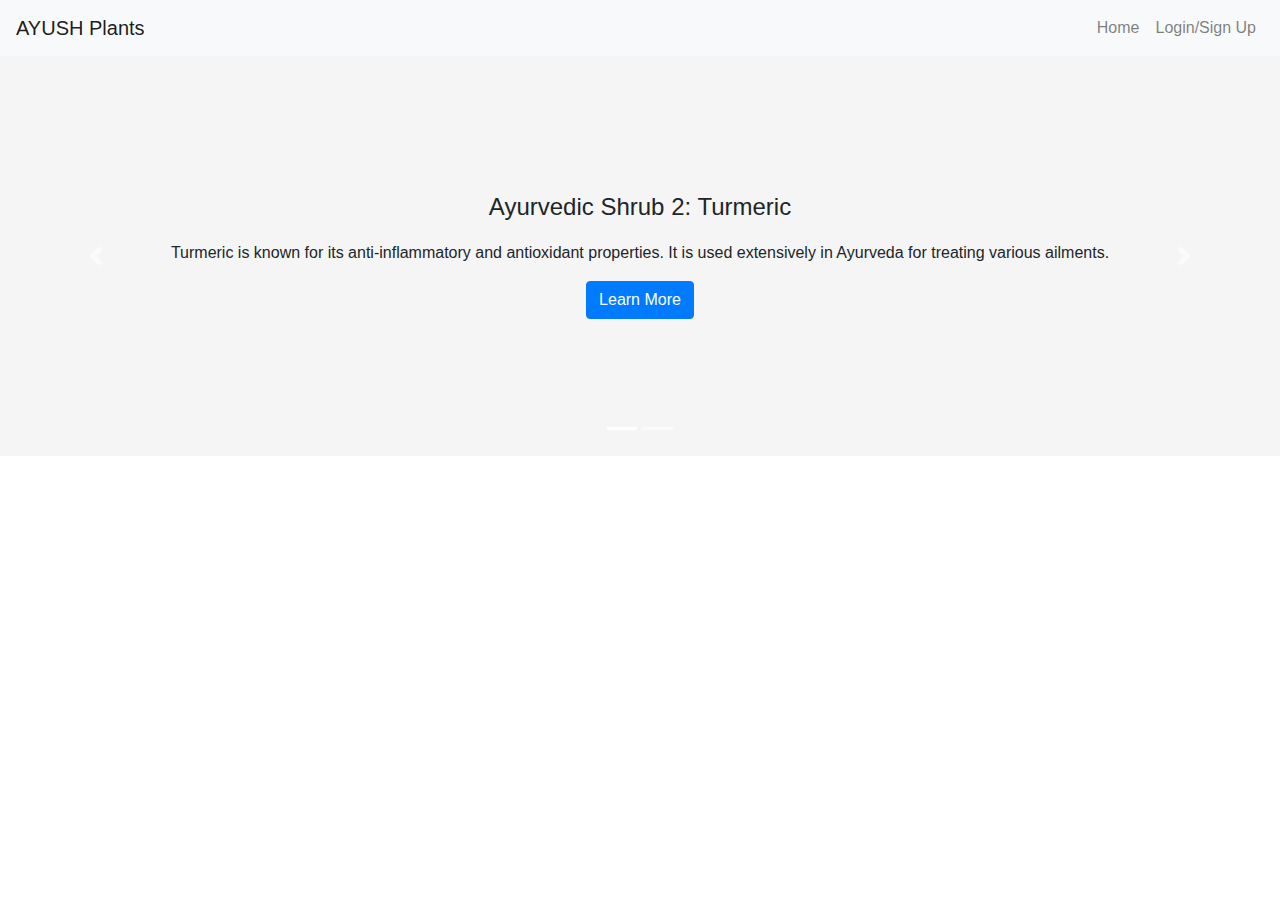
<file: ayurvadashrub.html>
<!DOCTYPE html>
<html lang="en">
<head>
    <meta charset="UTF-8">
    <meta name="viewport" content="width=device-width, initial-scale=1.0">
    <title>Ayurveda Shrubs</title>
    <!-- Include Bootstrap CSS -->
    <link href="https://stackpath.bootstrapcdn.com/bootstrap/4.5.2/css/bootstrap.min.css" rel="stylesheet">
    <style>
        body {
            font-family: Arial, sans-serif;
        }
        .carousel-item {
            height: 400px;
            background-color: #f5f5f5;
            display: flex;
            align-items: center;
            justify-content: center;
            text-align: center;
        }
        .carousel-item h5 {
            font-size: 24px;
            margin-bottom: 20px;
        }
        .carousel-item p {
            font-size: 16px;
        }
    </style>
</head>
<body>

    <!-- Navbar -->
    <nav class="navbar navbar-expand-lg navbar-light bg-light">
        <a class="navbar-brand" href="#">AYUSH Plants</a>
        <button class="navbar-toggler" type="button" data-toggle="collapse" data-target="#navbarNav" aria-controls="navbarNav" aria-expanded="false" aria-label="Toggle navigation">
            <span class="navbar-toggler-icon"></span>
        </button>
        <div class="collapse navbar-collapse" id="navbarNav">
            <ul class="navbar-nav ml-auto">
                <li class="nav-item">
                    <a class="nav-link" href="#">Home</a>
                </li>
                <li class="nav-item">
                    <a class="nav-link" href="#">Login/Sign Up</a>
                </li>
            </ul>
        </div>
    </nav>

    <!-- Carousel -->
    <div id="ayurvedaCarousel" class="carousel slide" data-ride="carousel">
        <ol class="carousel-indicators">
            <li data-target="#ayurvedaCarousel" data-slide-to="0" class="active"></li>
            <li data-target="#ayurvedaCarousel" data-slide-to="1"></li>
        </ol>
        <div class="carousel-inner">
            <div class="carousel-item active">
                <div>
                    <h5>Ayurvedic Shrub 1: Ashwagandha</h5>
                    <p>Ashwagandha is a powerful herb used in Ayurveda for its adaptogenic properties. It helps in reducing stress, anxiety, and boosting immunity.</p>
                    <button class="btn btn-primary" data-toggle="collapse" data-target="#ashwagandhaContent" aria-expanded="false" aria-controls="ashwagandhaContent">Learn More</button>
                </div>
            </div>
            <div class="carousel-item">
                <div>
                    <h5>Ayurvedic Shrub 2: Turmeric</h5>
                    <p>Turmeric is known for its anti-inflammatory and antioxidant properties. It is used extensively in Ayurveda for treating various ailments.</p>
                    <button class="btn btn-primary" data-toggle="collapse" data-target="#turmericContent" aria-expanded="false" aria-controls="turmericContent">Learn More</button>
                </div>
            </div>
        </div>
        <a class="carousel-control-prev" href="#ayurvedaCarousel" role="button" data-slide="prev">
            <span class="carousel-control-prev-icon" aria-hidden="true"></span>
            <span class="sr-only">Previous</span>
        </a>
        <a class="carousel-control-next" href="#ayurvedaCarousel" role="button" data-slide="next">
            <span class="carousel-control-next-icon" aria-hidden="true"></span>
            <span class="sr-only">Next</span>
        </a>
    </div>

    <!-- Content for each slide -->
    <div class="container mt-4">
        <div class="collapse" id="ashwagandhaContent">
            <div class="card card-body">
                <h5>Ashwagandha (Withania somnifera)</h5>
                <p>Ashwagandha is a highly revered herb in Ayurveda, often referred to as "Indian ginseng". It is known for its ability to reduce stress and anxiety, enhance brain function, and increase energy levels.</p>
                <p>Benefits of Ashwagandha:</p>
                <ul>
                    <li>Reduces stress and anxiety</li>
                    <li>Boosts brain function</li>
                    <li>Enhances physical performance</li>
                    <li>Supports a healthy immune system</li>
                </ul>
            </div>
        </div>

        <div class="collapse" id="turmericContent">
            <div class="card card-body">
                <h5>Turmeric (Curcuma longa)</h5>
                <p>Turmeric is a popular herb in Ayurvedic medicine known for its potent anti-inflammatory and antioxidant properties. It is widely used in the treatment of conditions such as arthritis, digestive issues, and skin disorders.</p>
                <p>Benefits of Turmeric:</p>
                <ul>
                    <li>Reduces inflammation</li>
                    <li>Improves digestion</li>
                    <li>Supports liver health</li>
                    <li>Promotes healthy skin</li>
                </ul>
            </div>
        </div>
    </div>

    <!-- Include Bootstrap JS and jQuery -->
    <script src="https://code.jquery.com/jquery-3.5.1.min.js"></script>
    <script src="https://cdn.jsdelivr.net/npm/@popperjs/core@2.0.6/dist/umd/popper.min.js"></script>
    <script src="https://stackpath.bootstrapcdn.com/bootstrap/4.5.2/js/bootstrap.min.js"></script>
</body>
</html>
</file>
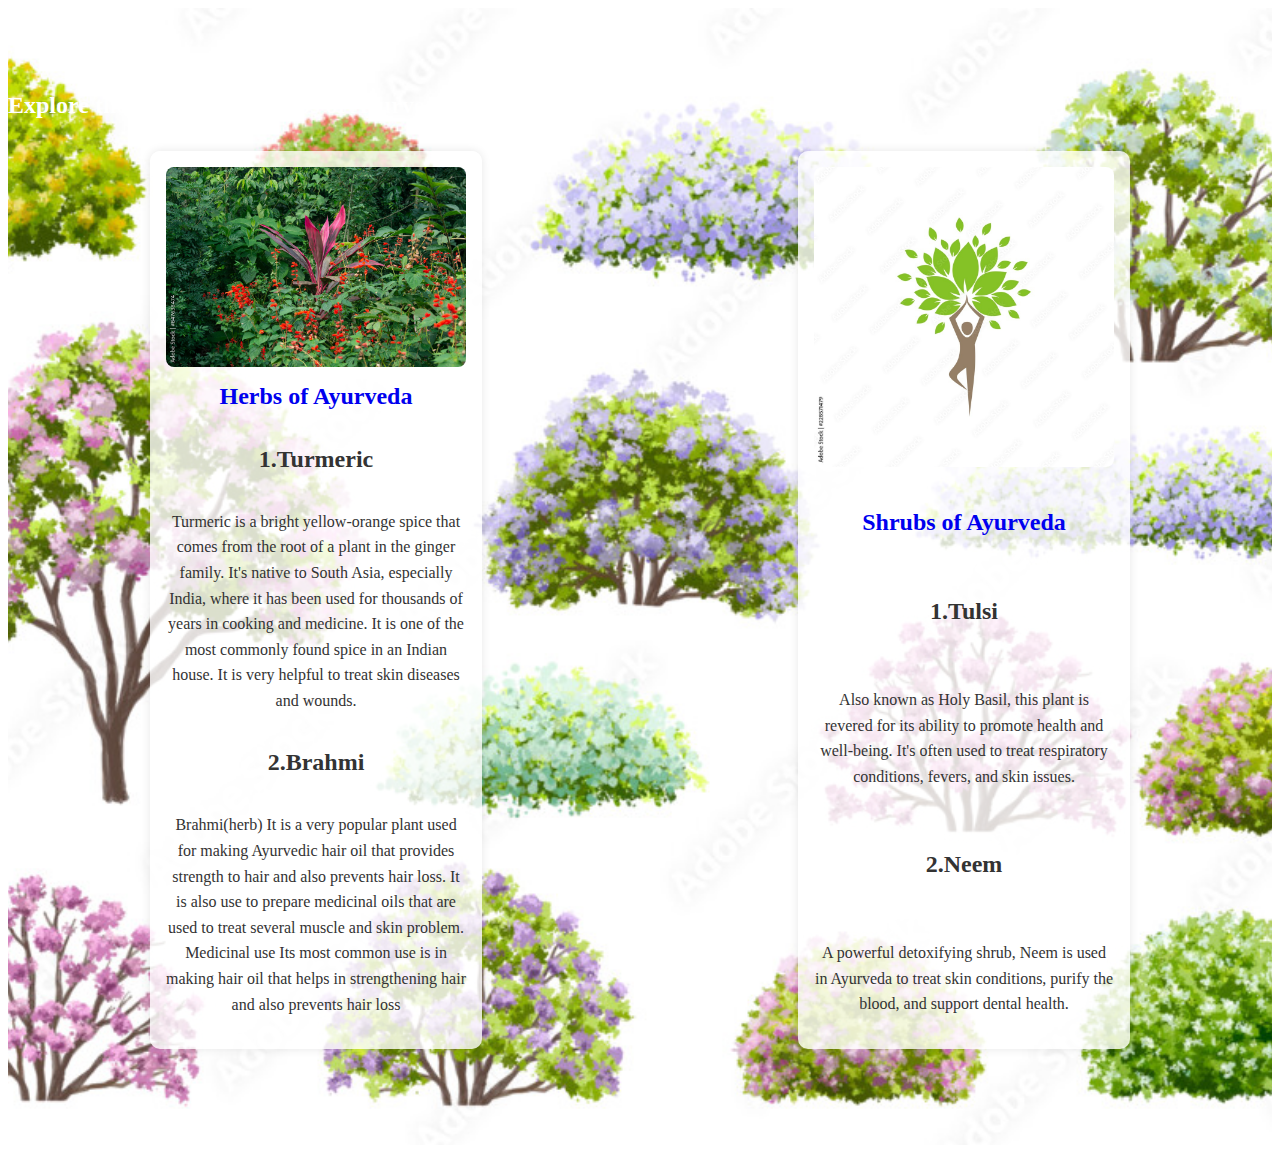
<file: bothayurvedas.html>
<!DOCTYPE html>
<html lang="en">
<head>
  <meta charset="UTF-8">
  <meta name="viewport" content="width=device-width, initial-scale=1.0">
  <title>Document</title>
  <style>
    #shrubs {
    padding: 4rem 0;
    background: url('assets/shrubbg.jpeg') no-repeat center center/cover;
    color: white;
    
}
/* Container for the plant cards */
/* Container for the plant cards */
.plant-grid {
    display: grid;
    grid-template-columns: repeat(auto-fit, minmax(250px, 1fr)); /* Adjusted to auto-fit for responsive design */
    gap: 2rem; /* Adds space between the cards */
    margin: 2rem 0;
}

/* Plant card styling */
.plant-card {
    background: rgba(255, 255, 255, 0.8);
    color: #333;
    padding: 1rem;
    border-radius: 10px;
    text-align: center;
    box-shadow: 0 0 10px rgba(0, 0, 0, 0.1);
    display: flex;
    flex-direction: column;
    justify-content: space-between;
    width: 100%; /* Ensures card takes up full width of grid cell */
    max-width: 300px; /* Caps the width so it doesn't become too wide */
    margin: 0 auto; /* Center aligns cards within their grid cells */
}

/* Image in the card */
.plant-card img {
    max-width: 100%;
    height: auto;
    border-radius: 8px;
}

/* Plant card title */
.plant-card h3 {
    font-size: 1.5rem;
    margin: 1rem 0;
}

/* Plant card description */
.plant-card p {
    font-size: 1rem;
    line-height: 1.6;
}

/* Responsive adjustments */
@media (max-width: 1024px) {
    .plant-grid {
        grid-template-columns: repeat(2, 1fr); /* Two columns on smaller screens */
    }
}

@media (max-width: 768px) {
    .plant-grid {
        grid-template-columns: 1fr; /* Single column on mobile */
    }

    .plant-card {
        width: 100%; /* Full width on mobile */
        max-width: none; /* Remove the width cap */
    }
}

  </style>
</head>
<body>
  <section id="shrubs" class="container">
    <h2 id="ab">Explore the Herbs and Shrubs of Ayurveda</h2>
    <div class="plant-grid">
    <div class="plant-card">
        <img src="assets/ayurshrub.jpeg" alt="Ayurveda Plant">
        <h3><a href="bothayurvedas.html" style="text-decoration: none;">Herbs of Ayurveda</a></h3>
        <h2>1.Turmeric</h2> 
        <p>Turmeric is a bright yellow-orange spice that comes from the root of a plant in the ginger family. It's native to South Asia, especially India, where it has been used for thousands of years in cooking and medicine. It is one of the most commonly found spice in an Indian house. It is very helpful to treat skin diseases and wounds.</p>
        <h2>2.Brahmi</h2>
        <p>Brahmi(herb)
          It is a very popular plant used for making Ayurvedic hair oil that provides strength to hair and also prevents hair loss. It is also use to prepare medicinal oils that are used to treat several muscle and skin problem.
          Medicinal use
          Its most common use is in making hair oil that helps in strengthening hair and also prevents hair loss
          </p>
    </div>
    <div class="plant-card">
        <img src="assets/yogashruub.jpeg" alt="Yoga and Naturopathy">
        <h3><a href="yogashrub.html" style="text-decoration: none;">Shrubs of Ayurveda</a></h3>
        <h2>1.Tulsi </h2>
        <p> Also known as Holy Basil, this plant is revered for its ability to promote health and well-being. It's often used to treat respiratory conditions, fevers, and skin issues.</p>
        <h2>2.Neem</h2>
        <p>A powerful detoxifying shrub, Neem is used in Ayurveda to treat skin conditions, purify the blood, and support dental health.</p>
      </div>
</body>
</html>
</file>
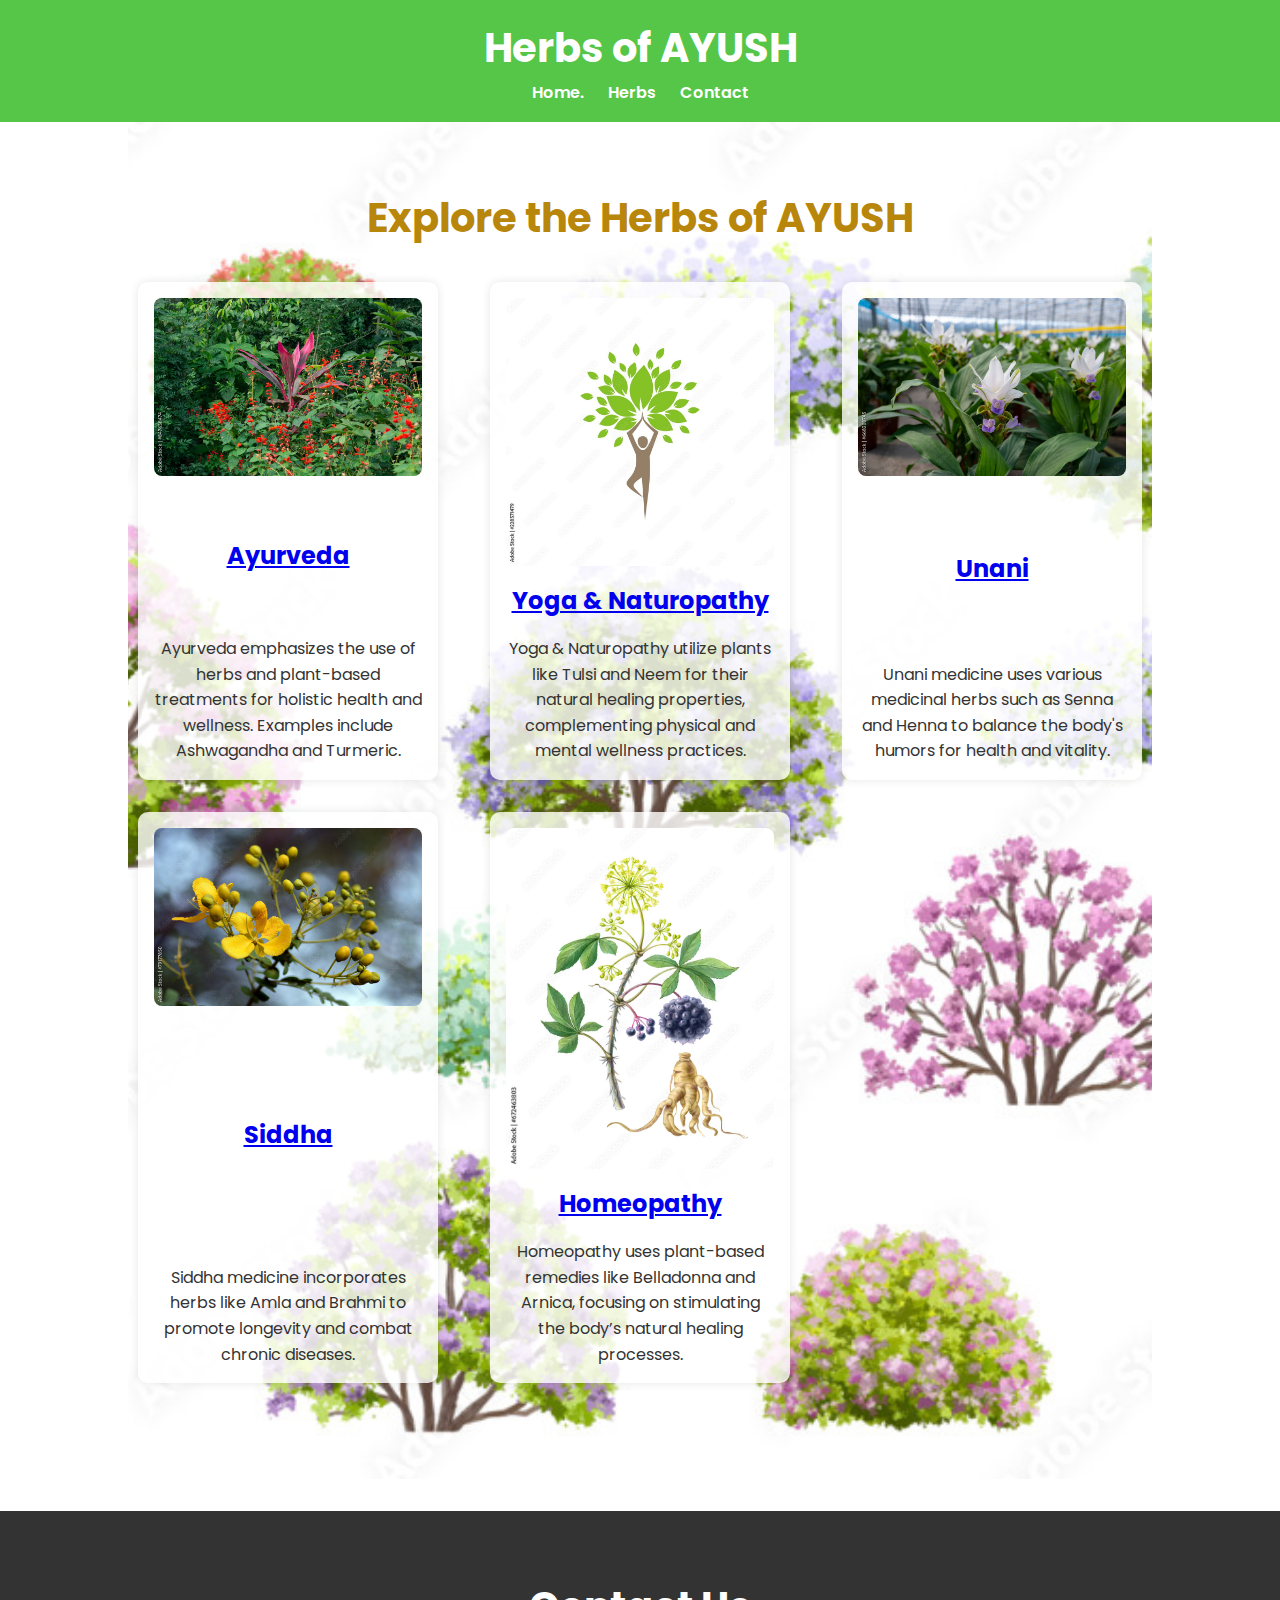
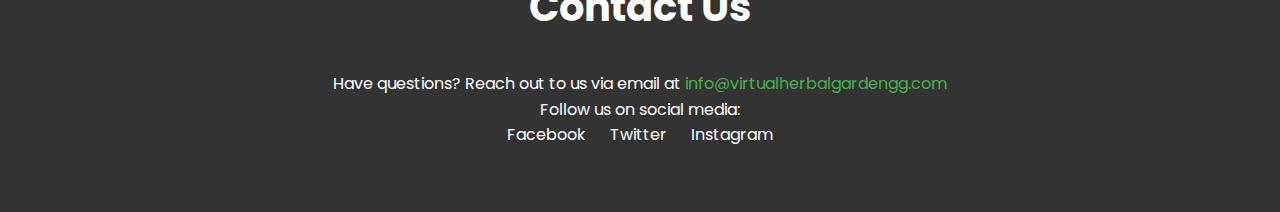
<file: herbs.html>
<!DOCTYPE html>
<html lang="en">
<head>
    <meta charset="UTF-8">
    <meta name="viewport" content="width=device-width, initial-scale=1.0">
    <title>Herbs - Virtual Herbal Garden</title>
    <link href="https://fonts.googleapis.com/css2?family=Poppins:wght@300;400;600&display=swap" rel="stylesheet">
    <link rel="stylesheet" href="styles.css">
</head>
<body>
    <header>
        <div class="container">
            <h1>Herbs of AYUSH</h1>
            <nav>
                <ul>
                    <li><a href="index.html">Home.</a></li>
                    <li><a href="herbs.html">Herbs</a></li>
                    <li><a href="#contact">Contact</a></li>
                </ul>
            </nav>
        </div>
    </header>

    <section id="shrubs" class="container">
        <h2 id="ab">Explore the Herbs of AYUSH</h2>
        <div class="plant-grid">
        <div class="plant-card">
            <img src="assets/ayurshrub.jpeg" alt="Ayurveda Plant">
            <h3><a href="ayurvedaherbs.html">Ayurveda</a></h3>
            <p>Ayurveda emphasizes the use of herbs and plant-based treatments for holistic health and wellness. Examples include Ashwagandha and Turmeric.</p>
        </div>
        <div class="plant-card">
            <img src="assets/yogashruub.jpeg" alt="Yoga and Naturopathy">
            <h3><a href="yogaherbs.html">Yoga & Naturopathy</a></h3>
            <p>Yoga & Naturopathy utilize plants like Tulsi and Neem for their natural healing properties, complementing physical and mental wellness practices.</p>
        </div>
        <div class="plant-card">
            <img src="assets/unanishrub.jpeg" alt="Unani Plant">
            <h3><a href="unaniherbs.html">Unani</a></h3>
            <p>Unani medicine uses various medicinal herbs such as Senna and Henna to balance the body's humors for health and vitality.</p>
        </div>
        <div class="plant-card">
            <img src="assets/siddhashrub.jpeg" alt="Siddha Plant">
            <h3><a href="siddhaherbs.html">Siddha</a></h3>
            <p>Siddha medicine incorporates herbs like Amla and Brahmi to promote longevity and combat chronic diseases.</p>
        </div>
        <div class="plant-card">
            <img src="assets/homeoshrub.jpeg" alt="Homeopathy Plant">
            <h3><a href="homeoherbs.html">Homeopathy</a></h3>
            <p>Homeopathy uses plant-based remedies like Belladonna and Arnica, focusing on stimulating the body’s natural healing processes.</p>
        </div>
    </div>
    </section>

    <footer id="contact">
        <div class="container">
            <h2>Contact Us</h2>
            <p>Have questions? Reach out to us via email at <a href="mailto:info@virtualherbalgarden.com">info@virtualherbalgardengg.com</a></p>
            <p>Follow us on social media:</p>
            <ul class="social-media">
                <li><a href="#">Facebook</a></li>
                <li><a href="#">Twitter</a></li>
                <li><a href="#">Instagram</a></li>
            </ul>
        </div>
    </footer>
</body>
</html>
</file>
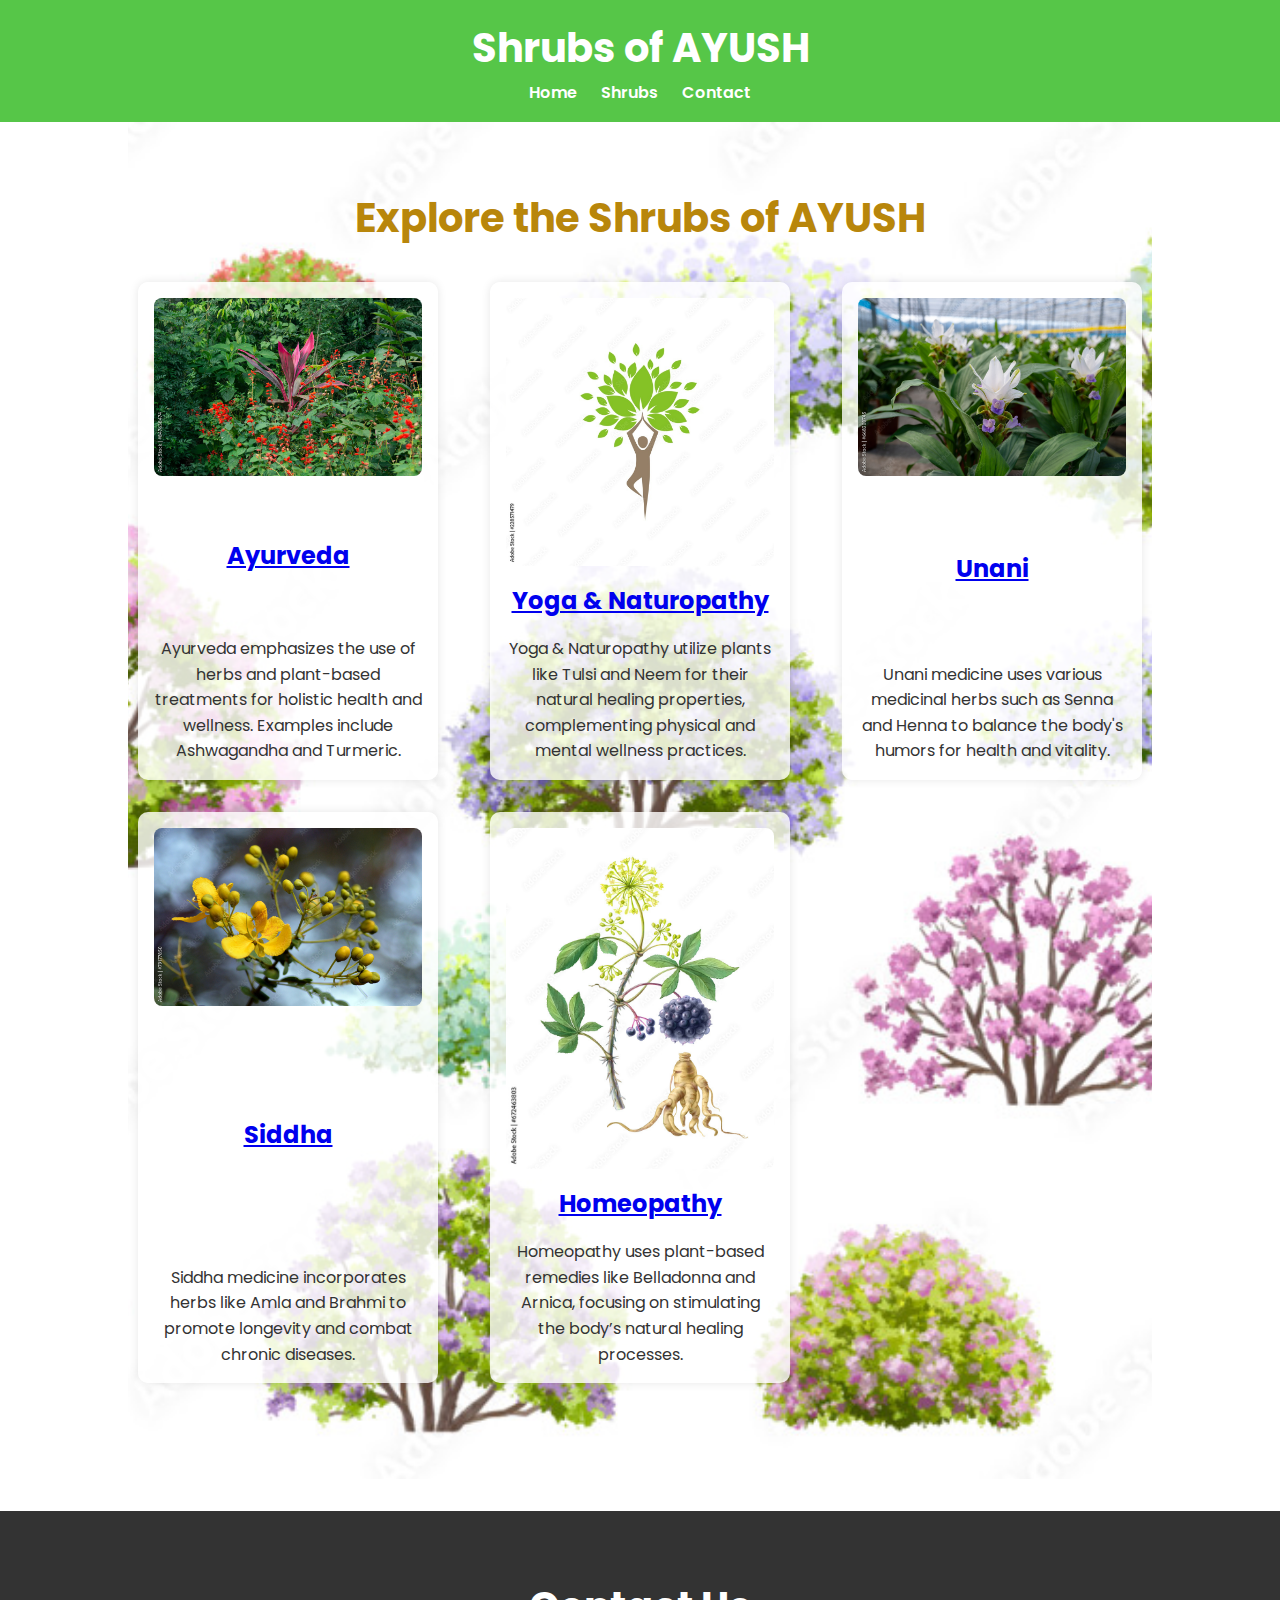
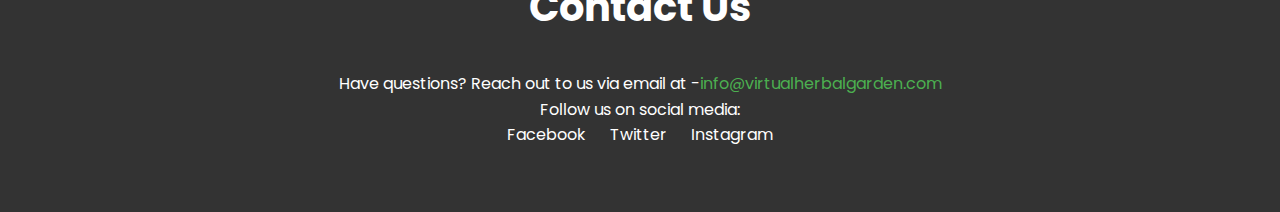
<file: shrubs.html>
<!DOCTYPE html>
<html lang="en">
<head>
    <meta charset="UTF-8">
    <meta name="viewport" content="width=device-width, initial-scale=1.0">
    <title>Shrubs - Virtual Herbal Garden</title>
    <link href="https://fonts.googleapis.com/css2?family=Poppins:wght@300;400;600&display=swap" rel="stylesheet">
    <link rel="stylesheet" href="styles.css">
</head>
<body>
    <header>
        <div class="container">
            <h1>Shrubs of AYUSH</h1>
            <nav>
                <ul>
                    <li><a href="index.html">Home</a></li>
                    <li><a href="shrubs.html">Shrubs</a></li>
                    <li><a href="#contact">Contact</a></li>
                </ul>
            </nav>
        </div>
    </header>

    <section id="shrubs" class="container">
        <h2 id="ab">Explore the Shrubs of AYUSH</h2>
        <div class="plant-grid">
        <div class="plant-card">
            <img src="assets/ayurshrub.jpeg" alt="Ayurveda Plant">
            <h3><a href="ayurvadashrub.html">Ayurveda</a></h3>
            <p>Ayurveda emphasizes the use of herbs and plant-based treatments for holistic health and wellness. Examples include Ashwagandha and Turmeric.</p>
        </div>
        <div class="plant-card">
            <img src="assets/yogashruub.jpeg" alt="Yoga and Naturopathy">
            <h3><a href="yogashrub.html">Yoga & Naturopathy</a></h3>
            <p>Yoga & Naturopathy utilize plants like Tulsi and Neem for their natural healing properties, complementing physical and mental wellness practices.</p>
        </div>
        <div class="plant-card">
            <img src="assets/unanishrub.jpeg" alt="Unani Plant">
            <h3><a href="unanishrub.html">Unani</a></h3>
            <p>Unani medicine uses various medicinal herbs such as Senna and Henna to balance the body's humors for health and vitality.</p>
        </div>
        <div class="plant-card">
            <img src="assets/siddhashrub.jpeg" alt="Siddha Plant">
            <h3><a href="siddhashrub.html">Siddha</a></h3>
            <p>Siddha medicine incorporates herbs like Amla and Brahmi to promote longevity and combat chronic diseases.</p>
        </div>
        <div class="plant-card">
            <img src="assets/homeoshrub.jpeg" alt="Homeopathy Plant">
            <h3><a href="homeoshrub.html">Homeopathy</a></h3>
            <p>Homeopathy uses plant-based remedies like Belladonna and Arnica, focusing on stimulating the body’s natural healing processes.</p>
        </div>
    </div>
    </section>

    <footer id="contact">
        <div class="container">
            <h2>Contact Us</h2>
            <p>Have questions? Reach out to us via email at -<a href="mailto:info@virtualherbalgarden.com">info@virtualherbalgarden.com</a></p>
            <p>Follow us on social media:</p>
            <ul class="social-media">
                <li><a href="#">Facebook</a></li>
                <li><a href="#">Twitter</a></li>
                <li><a href="#">Instagram</a></li>
            </ul>
        </div>
    </footer>
</body>
</html>
</file>
<file: styles.css>
* {
    margin: 0;
    padding: 0;
    box-sizing: border-box;
}

body {
    font-family: 'Poppins', sans-serif;
    color: #333;
    line-height: 1.6;
}

header {
    background: #56c648;
    color: white;
    padding: 1rem 0;
    text-align: center;
}

header h1 {
    font-size: 2.5rem;
}

header p {
    font-size: 1.2rem;
    margin: 0.5rem 0;
}
/* Assuming your login/signup menu is within a nav element */
nav {
    position: relative; /* Ensure the nav is positioned relative to other elements */
    z-index: 1000; /* Give it a higher z-index than the hero section */
}


header nav ul {
    list-style: none;
    display: flex;
    justify-content: center;
    gap: 1.5rem;
    position: sticky;
}

header nav a {
    color: white;
    text-decoration: none;
    font-weight: 600;
}
header nav .btn-nav {
    background: #4caf50;
    color: white;
    padding: 0.5rem 1rem;
    border-radius: 5px;
    font-weight: bold;
    text-decoration: none;
}

header nav .btn-nav:hover {
    background: #45a049; 
}

.btn {
    background: #4caf50;
    color: white;
    padding: 0.8rem 2rem;
    text-decoration: none;
    border-radius: 5px;
    font-weight: bold;
}

#about, #plants, #contact {
    padding: 4rem 0;
}

.container {
    width: 80%;
    margin: auto;
}

h2 {
    align-self: center;
    font-size: 2.5rem;
    margin-bottom: 2rem;
    text-align: center;
}
#ab {
    color: darkgoldenrod;
}

#plants {
    display: flex;
    justify-content: space-around;
    flex-wrap: wrap;
}

.plant-card {
    background: #f9f9f9;
    padding: 1rem;
    margin: 1rem;
    border-radius: 10px;
    text-align: center;
    width: 30%;
    box-shadow: 0 0 10px rgba(0, 0, 0, 0.1);
    
   
}

.plant-card img {
    width: 100%;
    height: auto;
    border-radius: 10px;
}


.plant-card h3 {
    margin: 1rem 0 0.5rem;
}

footer {
    background: #333;
    color: white;
    padding: 2rem 0;
    text-align: center;
    margin-top: 2rem;
}

footer a {
    color: #4caf50;
    text-decoration: none;
}

.social-media {
    list-style: none;
    display: flex;
    justify-content: center;
    gap: 1.5rem;
}

.social-media a {
    color: white;
    text-decoration: none;
}
#about {
    background: url('assets/about.jpg') no-repeat center center/cover;
    color: white;
    padding: 4rem 0;
    text-align: center;
}

#about p {
    background: rgba(0, 0, 0, 0.6);
    padding: 1.5rem;
    border-radius: 10px;
    display: inline-block;
}
#plants {
    background: url('assets/plants1.jpeg') no-repeat center center/cover;
    padding: 4rem 0 6rem 0;
    display: flex;
    justify-content: space-around;
    flex-wrap: wrap;
    color: white;
}

.plant-card {
    background: rgba(255, 255, 255, 0.8);
    color: #333;
    padding: 1rem;
    margin: 1rem;
    border-radius: 10px;
    text-align: center;
    width: 30%;
    box-shadow: 0 0 10px rgba(0, 0, 0, 0.1);
}
@media (max-width: 768px) {
    header h1 {
        font-size: 2rem;
    }

    .hero-content h2 {
        font-size: 2.5rem;
    }

    .plant-card {
        width: 45%;
    }
}

@media (max-width: 480px) {
    .plant-card {
        width: 100%;
    }

    .hero-content h2 {
        font-size: 2rem;
    }

    header nav ul {
        flex-direction: column;
        gap: 1rem;
    }
}

/* Modal Styles */
.modal {
    display: none; /* Hidden by default */
    position: fixed; /* Stay in place */
    z-index: 1001; /* Sit on top */
    left: 0;
    top: 0;
    width: 100%; /* Full width */
    height: 100%; /* Full height */
    overflow: auto; /* Enable scroll if needed */
    background-color: rgba(0, 0, 0, 0.5); /* Black with opacity */
}

.modal-content {
    background-color: #fefefe;
    margin: 15% auto; /* 15% from the top and centered */
    padding: 20px;
    border: 1px solid #888;
    width: 80%; /* Could be more or less, depending on screen size */
    max-width: 400px;
    border-radius: 10px;
}

.close {
    color: #aaa;
    float: right;
    font-size: 28px;
    font-weight: bold;
}

.close:hover,
.close:focus {
    color: black;
    text-decoration: none;
    cursor: pointer;
}

.modal h2 {
    text-align: center;
}

.modal form {
    display: flex;
    flex-direction: column;
}

.modal label {
    margin-top: 10px;
}

.modal input {
    padding: 10px;
    margin-top: 5px;
    border: 1px solid #ccc;
    border-radius: 5px;
}

.modal .btn {
    background-color: #4caf50;
    color: white;
    padding: 10px;
    border: none;
    border-radius: 5px;
    margin-top: 20px;
    cursor: pointer;
}

.modal .btn:hover {
    background-color: #45a049;
}

/* Additional Styling */
.btn-nav {
    background: #4caf50;
    color: white;
    padding: 0.5rem 1rem;
    border-radius: 5px;
    font-weight: bold;
    text-decoration: none;
}

.btn-nav:hover {
    background: #45a049; /* Slightly darker green on hover */
}





/*
shrubs
*/
/* Style for Shrubs Page */

#shrubs {
    padding: 4rem 0;
    background: url('assets/shrubbg.jpeg') no-repeat center center/cover;
    color: white;
    
}
/* Container for the plant cards */
/* Container for the plant cards */
.plant-grid {
    display: grid;
    grid-template-columns: repeat(auto-fit, minmax(250px, 1fr)); /* Adjusted to auto-fit for responsive design */
    gap: 2rem; /* Adds space between the cards */
    margin: 2rem 0;
}

/* Plant card styling */
.plant-card {
    background: rgba(255, 255, 255, 0.8);
    color: #333;
    padding: 1rem;
    border-radius: 10px;
    text-align: center;
    box-shadow: 0 0 10px rgba(0, 0, 0, 0.1);
    display: flex;
    flex-direction: column;
    justify-content: space-between;
    width: 100%; /* Ensures card takes up full width of grid cell */
    max-width: 300px; /* Caps the width so it doesn't become too wide */
    margin: 0 auto; /* Center aligns cards within their grid cells */
}

/* Image in the card */
.plant-card img {
    max-width: 100%;
    height: auto;
    border-radius: 8px;
}

/* Plant card title */
.plant-card h3 {
    font-size: 1.5rem;
    margin: 1rem 0;
}

/* Plant card description */
.plant-card p {
    font-size: 1rem;
    line-height: 1.6;
}

/* Responsive adjustments */
@media (max-width: 1024px) {
    .plant-grid {
        grid-template-columns: repeat(2, 1fr); /* Two columns on smaller screens */
    }
}

@media (max-width: 768px) {
    .plant-grid {
        grid-template-columns: 1fr; /* Single column on mobile */
    }

    .plant-card {
        width: 100%; /* Full width on mobile */
        max-width: none; /* Remove the width cap */
    }
}


/* Hero section styling */
#hero {
    position: relative;
    height: 100vh;
    display: flex;
    justify-content: center;
    align-items: center;
    overflow: hidden; /* Ensure the video doesn't overflow the hero section */
}

#hero-video {
    position: absolute;
    top: 0;
    left: 0;
    width: 100%;
    height: 100%;
    object-fit: cover; /* Ensures the video covers the entire section */
    z-index: -1; /* Place the video behind the content */
}

/* Content inside the hero section */
.hero-content {
    position: relative;
    z-index: 1;
    color: white;
    text-align: center;
    padding: 20px;
}

.hero-content h1 {
    font-size: 3rem;
    margin-bottom: 1rem;
}

.hero-content p {
    font-size: 1.5rem;
    margin-bottom: 2rem;
}

.hero-content .btn {
    padding: 10px 20px;
    background-color: #4CAF50;
    color: white;
    border: none;
    border-radius: 5px;
    text-decoration: none;
    font-size: 1.2rem;
}
#ti:hover{
    color: green;
}
</file>
